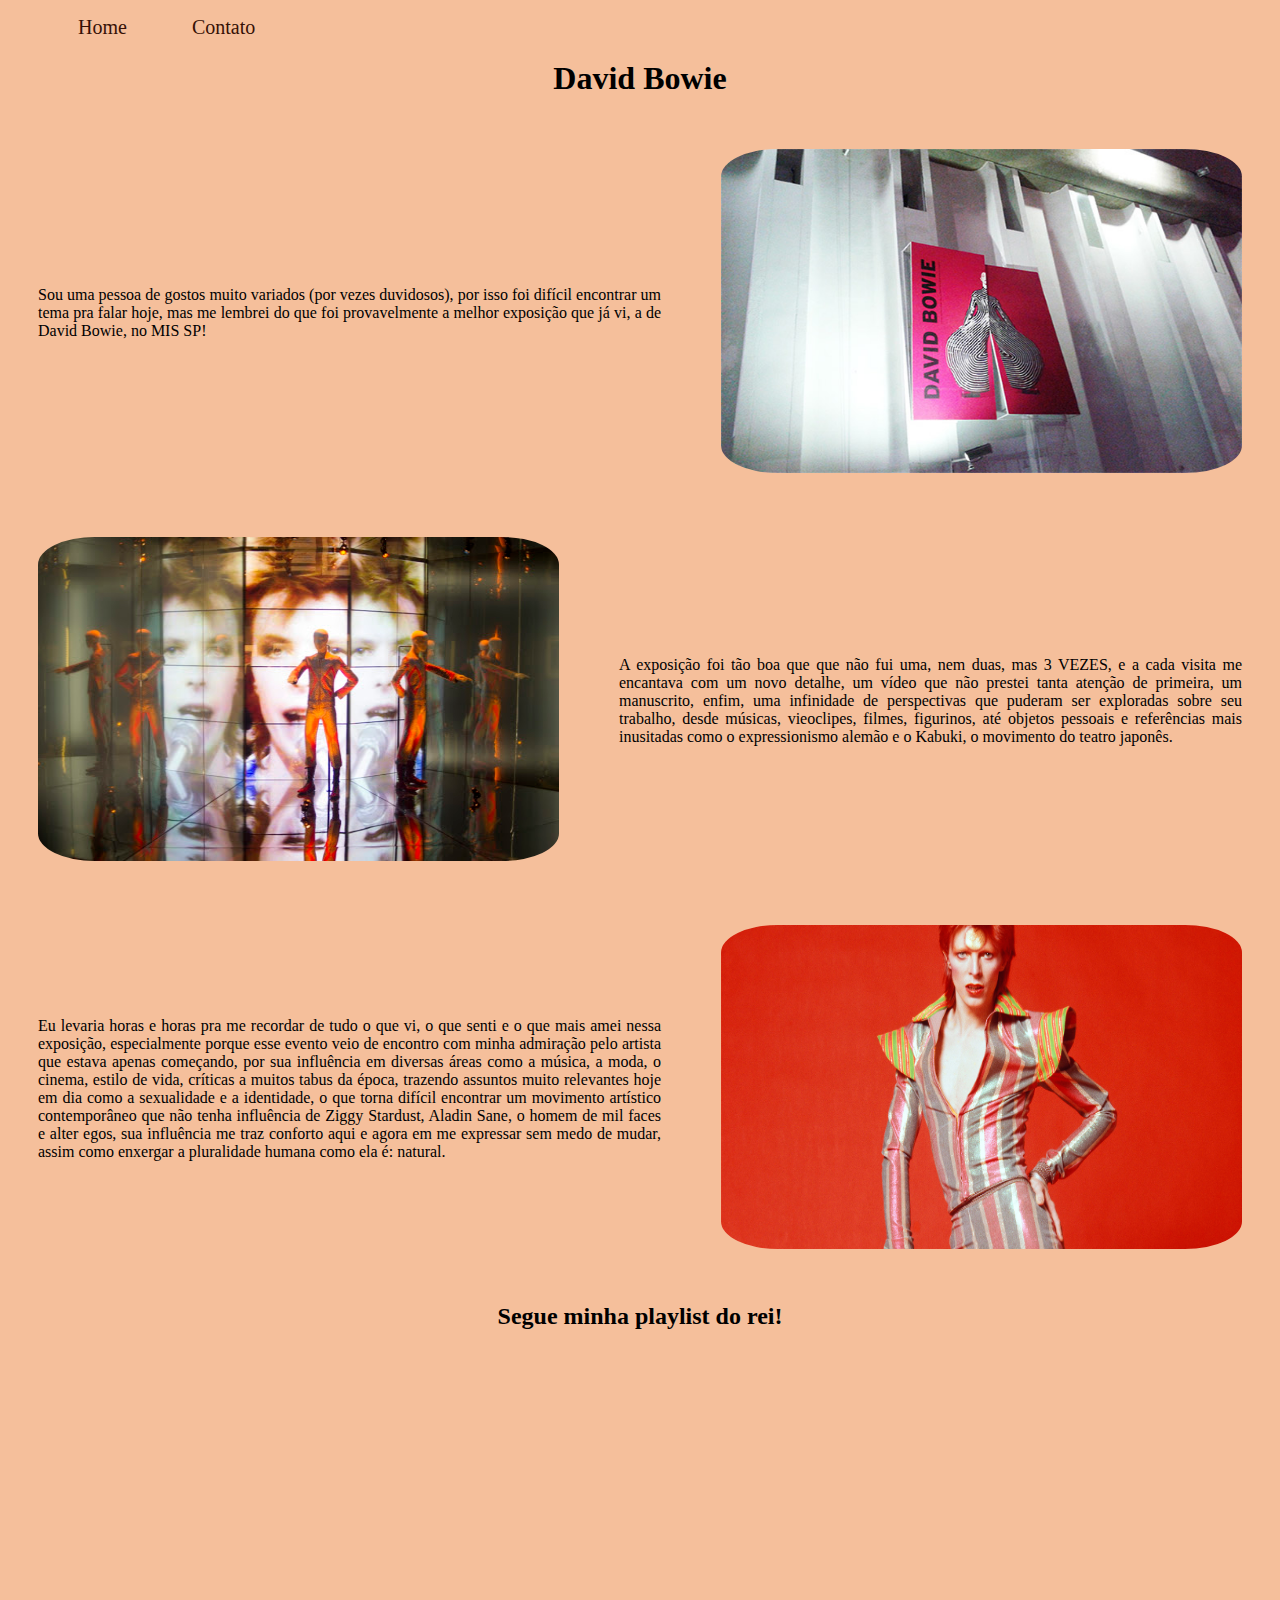
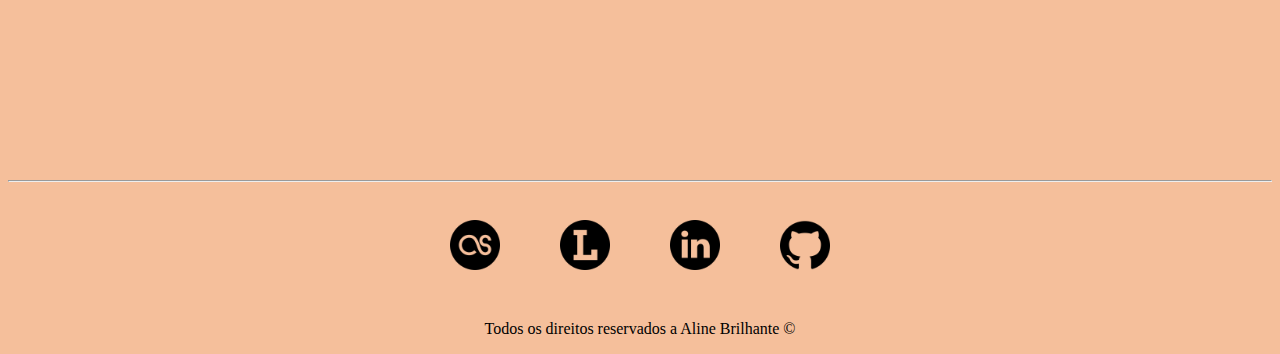
<file: index.html>
<!DOCTYPE html>
<html lang="pt-br">
<head>
    <meta charset="UTF-8">
    <meta http-equiv="X-UA-Compatible" content="IE=edge">
    <meta name="viewport" content="width=device-width, initial-scale=1.0">
    <title>Cultura Aleatória</title>

    <link rel="stylesheet" href="assets/css/style.css">

</head>
<body>

    <ul id="menu">
        <li>
            <a href="index.html"> Home </a>
        </li>
        <li>
            <a href="contato.html"> Contato </a>
        </li>
    </ul>


    <h1 class="center">David Bowie</h1>

    <div class="container">
        <div class="p-30">
            <p class="justify">
                Sou uma pessoa de gostos muito variados (por vezes duvidosos), por isso 
                foi difícil encontrar um tema pra falar hoje, mas me lembrei do que foi 
                provavelmente a melhor exposição que já vi, a de David Bowie, no MIS SP!
            </p>
        </div>
        <div>
            <img class="br-15 p-30" width="521px" height="324px" src="assets/img/david-bowie-mis-sp.jpg" alt="Foto icônica de David Bowie 
            com calças bodysuit criadas por Kansai Yamamoto em fundo vermelho, dividida 
            ao meio sobre paredes brancas do museu MIS em São Paulo.">
        </div>
    </div>

    <div class="container">
        <div>
            <img class="br-15 p-30" width="521px" height="324px" src="assets/img/figurino.jpg" alt="Figurino usado por David Bowie no 
            videoclipe de 'Starman' exposto em um manequim disposto num cubículo 
            reproduzindo o mesmo videoclipe no fundo e paredes laterais de espelho, 
            que criam uma ilusão de multiplicação do cantor performando em torno do 
            manequim.">
        </div>
        <div class="p-30">
            <p class="justify">
                A exposição foi tão boa que que não fui uma, nem duas, mas 3 VEZES, e a 
                cada visita me encantava com um novo detalhe, um vídeo que não prestei 
                tanta atenção de primeira, um manuscrito, enfim, uma infinidade de perspectivas 
                que puderam ser exploradas sobre seu trabalho, desde músicas, vieoclipes, 
                filmes, figurinos, até objetos pessoais e referências mais inusitadas como o 
                expressionismo alemão e o Kabuki, o movimento do teatro japonês.
            </p>
        </div>
    </div>

    <div class="container">
        <div class="p-30">
            <p class="justify">
                Eu levaria horas e horas pra me recordar de tudo o que vi, o que senti 
                e o que mais amei nessa exposição, especialmente porque esse evento veio 
                de encontro com minha admiração pelo artista que estava apenas começando, 
                por sua influência em diversas áreas como a música, a moda, o cinema, 
                estilo de vida, críticas a muitos tabus da época, trazendo assuntos muito 
                relevantes hoje em dia como a sexualidade e a identidade, o que torna difícil 
                encontrar um movimento artístico contemporâneo que não tenha influência de 
                Ziggy Stardust, Aladin Sane, o homem de mil faces e alter egos, sua influência 
                me traz conforto aqui e agora em me expressar sem medo de mudar, assim como 
                enxergar a pluralidade humana como ela é: natural.
            </p>
        </div>
        <div>
            <img class="br-15 p-30" width="521px" height="324px" src="assets/img/ziggy.jpeg" alt="Foto de David Bowie posando sobre fundo 
            vermelho com cabelo em corte mullet vermelho alaranjado, usando figurino 
            colorido e maquiagem de acordo com seu alter ego Ziggy Stardust.">
        </div>
    </div>

    <h2 class="center">Segue minha playlist do rei!</h2>


    <div class="container mb-50">
        <iframe src="https://open.spotify.com/embed/playlist/2i42K3e5TzxybUIgI2NQhk" 
    width="40%" 
    height="380" 
    frameBorder="0" 
    allowtransparency="true" 
    allow="encrypted-media"></iframe>
    </div>
   <hr>
    <footer class="center">

        <div class="container">
            <a href="https://www.last.fm/pt/user/toxicradioyeah" target="_blank">
                <img class="tm-social p-30" src="assets/img/lastfm.png" alt="Logo do Last.fm">
            </a>

            <a href="https://letterboxd.com/brilhanteline/" target="_blank">
                <img class="tm-social p-30" src="assets/img/letterboxd.png" alt="Logo do Letterboxd">
            </a>

            <a href="https://www.linkedin.com/in/alinebrilhante/" target="_blank">
                <img class="tm-social p-30" src="assets/img/linkedin.png" alt="Logo do Linkedin">
            </a>

            <a href="https://github.com/aline-brilhante" target="_blank">
                <img class="tm-social p-30" src="assets/img/github.png" alt="Logo do Github">
            </a>
        </div>
        <p>
            Todos os direitos reservados a Aline Brilhante &copy;
        </p>  
    </footer>
    
</body>
</html>
</file>
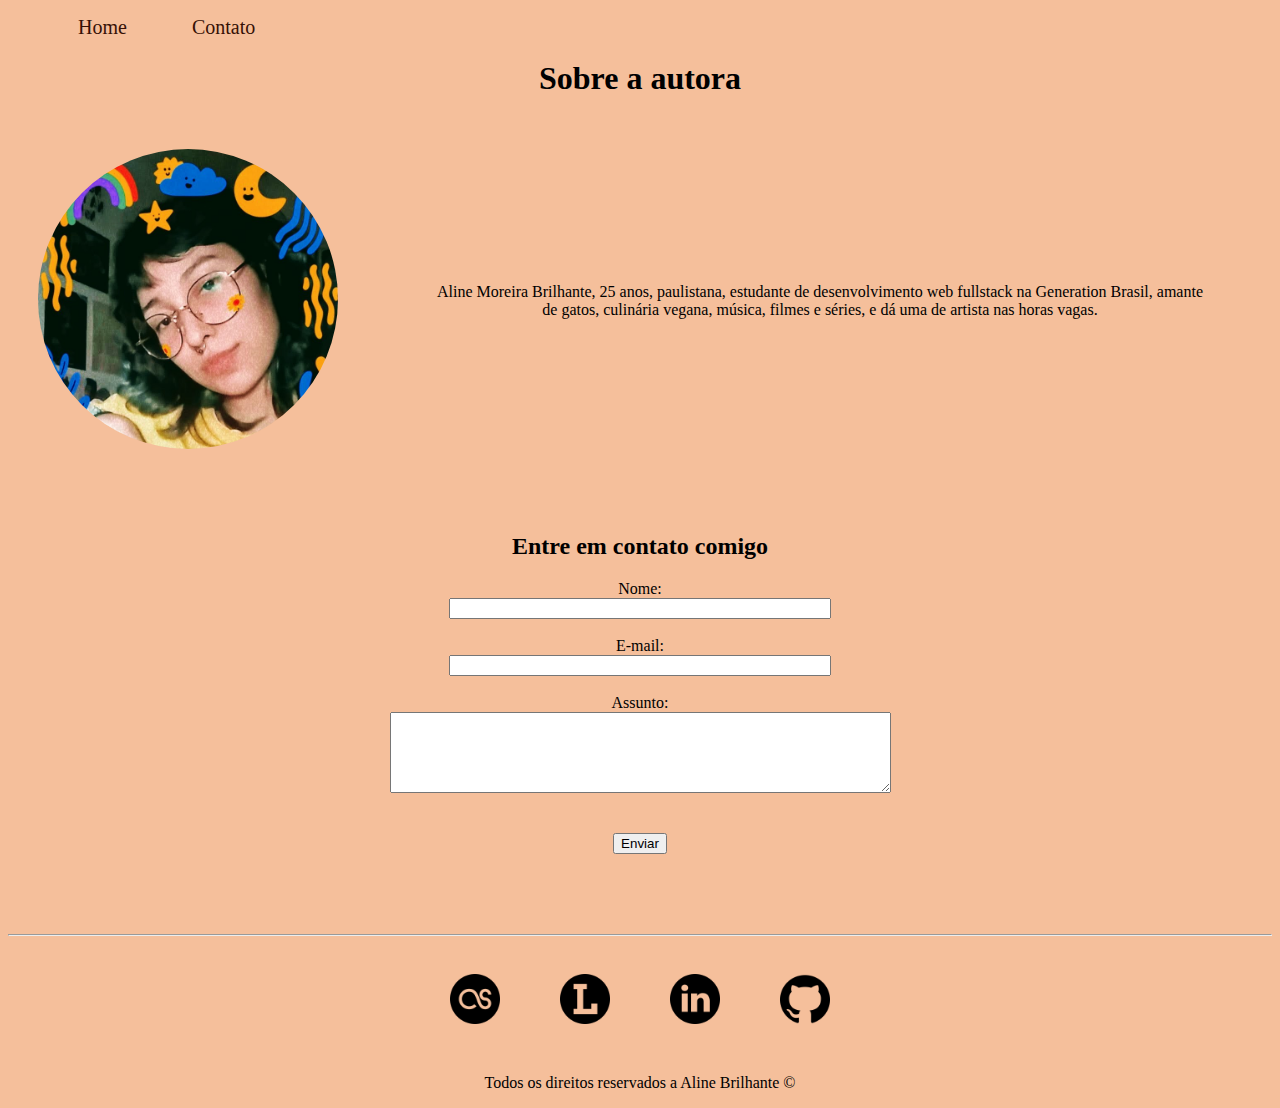
<file: contato.html>
<!DOCTYPE html>
<html lang="pt-br">
<head>
    <meta charset="UTF-8">
    <meta http-equiv="X-UA-Compatible" content="IE=edge">
    <meta name="viewport" content="width=device-width, initial-scale=1.0">
    <title> Contato </title>

    <link rel="stylesheet" href="assets/css/style.css">

</head>
<body>

    <ul id="menu">
        <li>
            <a href="index.html"> Home </a>
        </li>
        <li>
            <a href="contato.html"> Contato </a>
        </li>
    </ul>

    <h1 class="center">Sobre a autora</h1>

    <div class="container">
        <div>
            <img id="foto" class="br-50 p-30" width="300px" height="300px" src="assets/img/fotoeu.jpg" alt="Foto da autora do blog, de pele branca e cabelos 
            pretos ondulados, usando óculos redondos, camiseta amarela com desenhos coloridos em volta 
            do seu rosto.">
        </div>
        <div>
            <p class="center p-60">
                Aline Moreira Brilhante, 25 anos, paulistana, estudante de desenvolvimento 
                web fullstack na Generation Brasil, amante de gatos, culinária vegana, 
                música, filmes e séries, e dá uma de artista nas horas vagas.
            </p>
        </div>
       
    </div>
    <div class="p-30 center mb-50">
        <h2> Entre em contato comigo </h2>

        <form>
            <label for="nome">Nome:</label><br>
            <input type="text" id="nome" onkeyup="validaNome()">
            <div id="txtNome"></div>
            <br>
            <label for="email">E-mail:</label><br>
            <input type="email" id="email" onkeyup="validaEmail()">
            <div id="txtEmail"></div>
            <br>
            <label for="assunto">Assunto:</label><br>
            <textarea name="assunto" id="assunto" cols="60" rows="5" onkeyup="validaAssunto()"></textarea>
            <div id="txtAssunto"></div>
            <br>
            <br>
            <button onclick="enviar()">Enviar</button>
        </form>
    </div>
    <hr>
    <footer class="center">

        <div class="container">
            <a href="https://www.last.fm/pt/user/toxicradioyeah" target="_blank">
                <img class="tm-social p-30" src="assets/img/lastfm.png" alt="Logo do Last.fm">
            </a>

            <a href="https://letterboxd.com/brilhanteline/" target="_blank">
                <img class="tm-social p-30" src="assets/img/letterboxd.png" alt="Logo do Letterboxd">
            </a>

            <a href="https://www.linkedin.com/in/alinebrilhante/" target="_blank">
                <img class="tm-social p-30" src="assets/img/linkedin.png" alt="Logo do Linkedin">
            </a>

            <a href="https://github.com/aline-brilhante" target="_blank">
                <img class="tm-social p-30" src="assets/img/github.png" alt="Logo do Github">
            </a>
        </div>
        <p>
            Todos os direitos reservados a Aline Brilhante &copy;
        </p>  
    </footer>
    <script src="assets/js/script.js"></script>
</body>
</html>
</file>
<file: assets/css/style.css>
/*Estilos da página index.html*/

body {
    background-color: #F5BF9B;
}

.center {
    text-align: center;
}

.justify {
    text-align: justify;
}

.container {
    display: flex;
    flex-flow: row;
    justify-content: center;
    align-items: center;
}

#menu li {
    display: inline;
    padding: 30px;

}

#menu li a {
    text-decoration: none;
    color: #361106;
    font-size: 20px;
}

#menu li a:hover {
    color: #DB441A;
    background-color: blanchedalmond;
    border-radius: 22%;
}

.p-30 {
    padding: 30px;
}

.br-15 {
    border-radius: 15%;
}


.tm-social {
    width: 50px;
    height: 50px;

}

.mb-50 {
    margin-bottom: 50px;
}


/*Estilos da página contato.html*/

.p-60 {
    padding: 60px;
}

.br-50 {
    border-radius: 50%;
}
</file>
